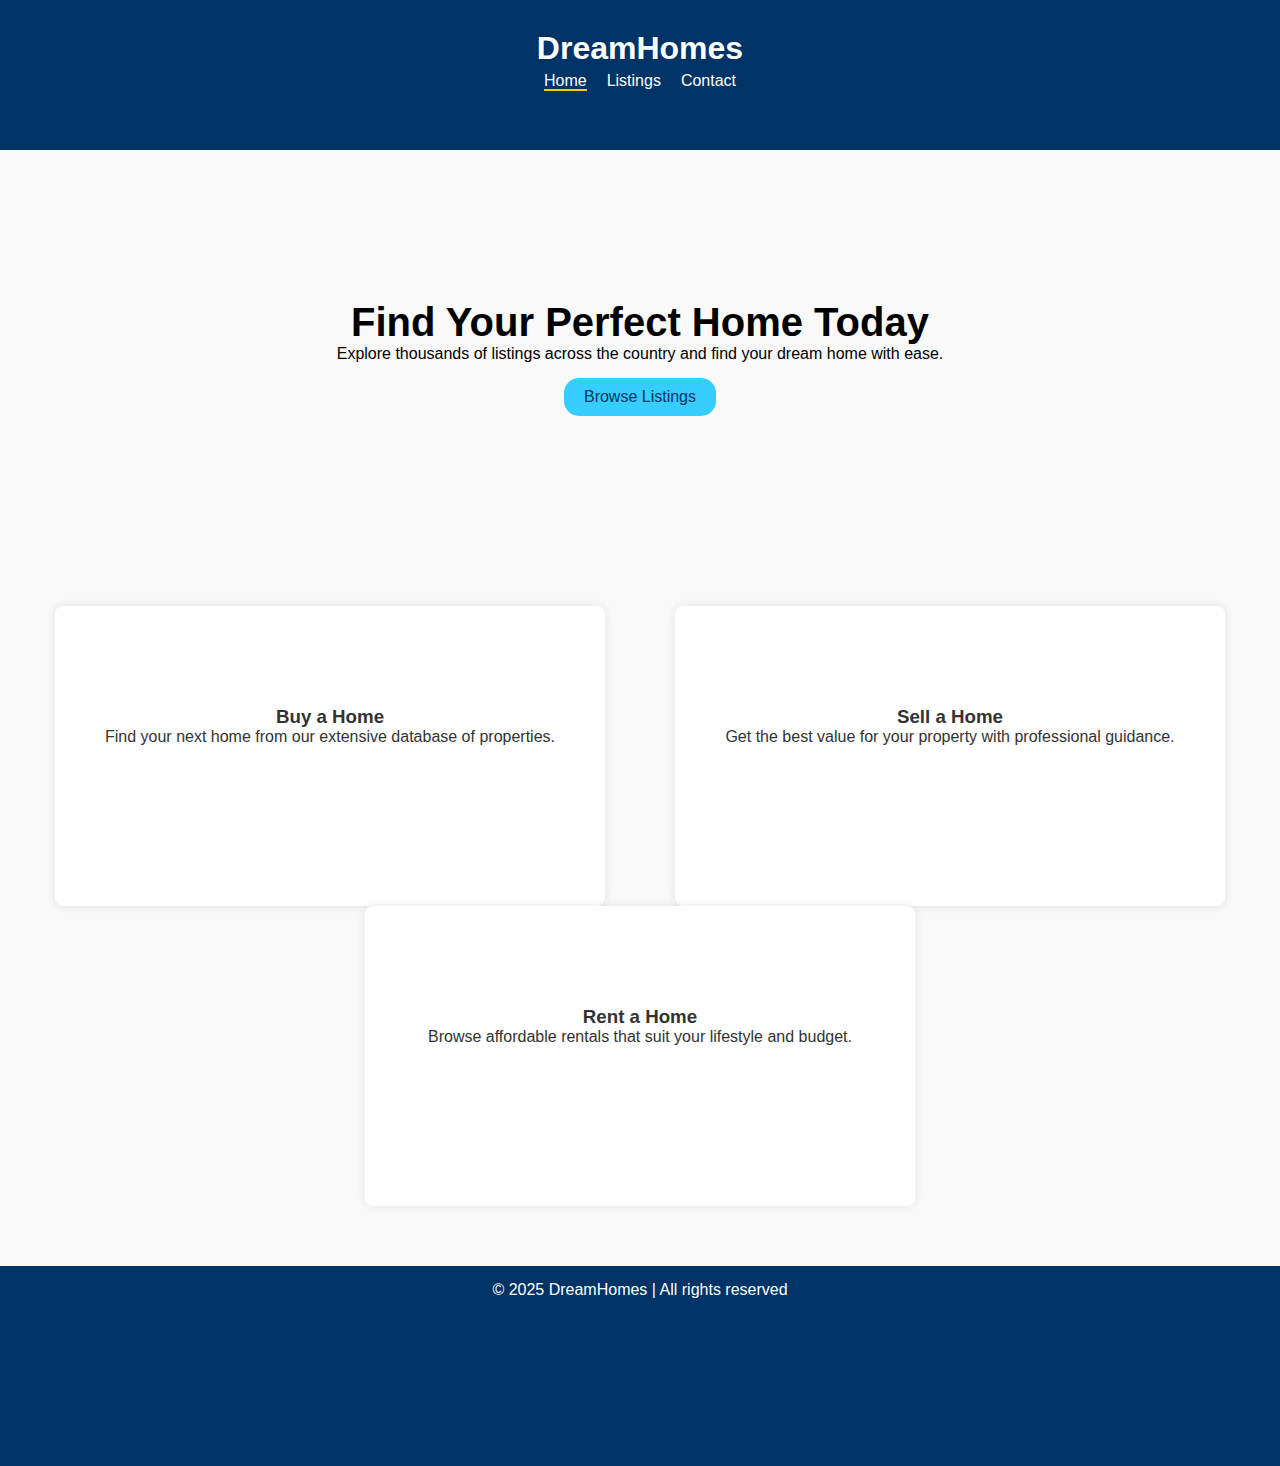
<file: index.html>
<!DOCTYPE html>
<html lang="en">
<head>
  <meta charset="UTF-8">
  <meta name="viewport" content="width=device-width, initial-scale=1.0">
  <title>DreamHomes - Find Your Perfect Home</title>
  <link rel="stylesheet" href="style.css">
</head>
<body>
  <header>
    <h1>DreamHomes</h1>
    <nav>
      <ul>
        <li><a href="index.html" class="active">Home</a></li>
        <li><a href="listings.html">Listings</a></li>
        <li><a href="contact.html">Contact</a></li>
      </ul>
    </nav>
  </header>

  <section class="hero">
    <h2>Find Your Perfect Home Today</h2>
    <p>Explore thousands of listings across the country and find your dream home with ease.</p>
    <a href="listings.html" class="btn">Browse Listings</a>
  </section>

  <section class="features">
    <div class="feature-box">
 
      <h3>Buy a Home</h3>
      <p>Find your next home from our extensive database of properties.</p>
    </div>
    <div class="feature-box">

      <h3>Sell a Home</h3>
      <p>Get the best value for your property with professional guidance.</p>
    </div>
    <div class="feature-box">
 
      <h3>Rent a Home</h3>
      <p>Browse affordable rentals that suit your lifestyle and budget.</p>
    </div>
  </section>

  <footer>
    <p>© 2025 DreamHomes | All rights reserved</p>
  </footer>
</body>
</html>
</file>
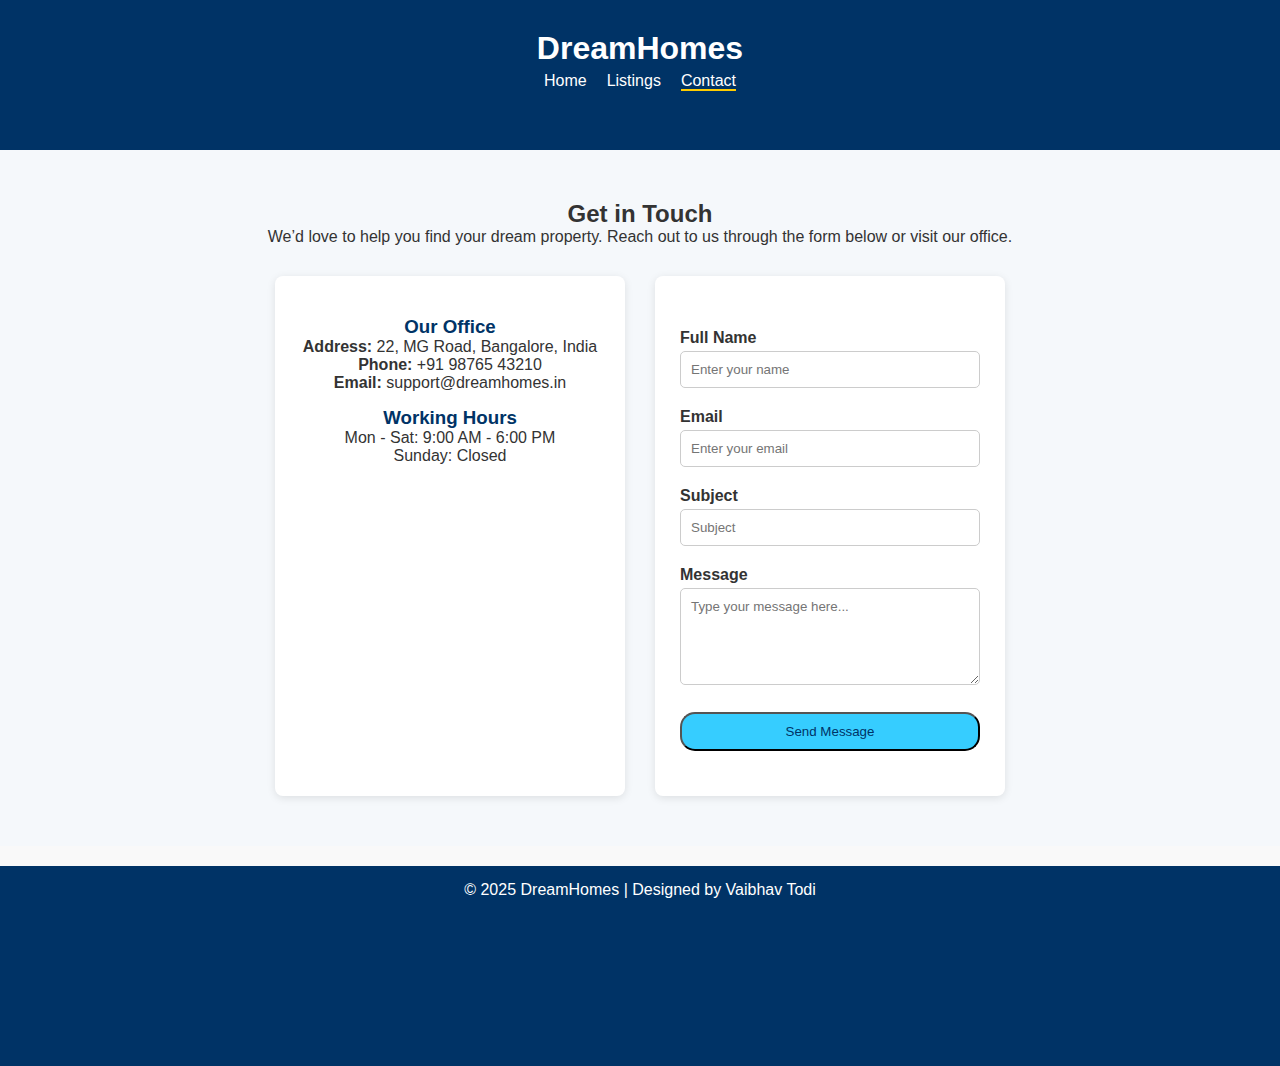
<file: contact.html>
<!DOCTYPE html>
<html lang="en">
<head>
  <meta charset="UTF-8">
  <meta name="viewport" content="width=device-width, initial-scale=1.0">
  <title>Contact Us - DreamHomes</title>
  <link rel="stylesheet" href="style.css">
</head>
<body>
  <header>
    <h1>DreamHomes</h1>
    <nav>
      <ul>
        <li><a href="index.html">Home</a></li>
        <li><a href="listings.html">Listings</a></li>
        <li><a href="contact.html" class="active">Contact</a></li>
      </ul>
    </nav>
  </header>

  <section class="contact-section">
    <h2>Get in Touch</h2>
    <p>We’d love to help you find your dream property. Reach out to us through the form below or visit our office.</p>

    <div class="contact-container">
      <!-- Contact Information -->
      <div class="contact-info">
        <h3>Our Office</h3>
        <p><strong>Address:</strong> 22, MG Road, Bangalore, India</p>
        <p><strong>Phone:</strong> +91 98765 43210</p>
        <p><strong>Email:</strong> support@dreamhomes.in</p>
        <h3>Working Hours</h3>
        <p>Mon - Sat: 9:00 AM - 6:00 PM<br>Sunday: Closed</p>

        <iframe 
          src="https://www.google.com/maps/embed?pb=!1m18!1m12!1m3!1d3890.186881832359!2d77.5946!3d12.9716!2m3!1f0!2f0!3f0!3m2!1i1024!2i768!4f13.1!3m3!1m2!1s0x0%3A0x0!2zMTLCsDU4JzE3LjciTiA3N8KwMzUnNDkuMCJF!5e0!3m2!1sen!2sin!4v1612102419294!5m2!1sen!2sin"
          width="100%" height="200" style="border:0;" allowfullscreen="" loading="lazy">
        </iframe>
      </div>

      <!-- Contact Form -->
      <div class="contact-form">
        <form>
          <label for="name">Full Name</label>
          <input type="text" id="name" placeholder="Enter your name" required>

          <label for="email">Email</label>
          <input type="email" id="email" placeholder="Enter your email" required>

          <label for="subject">Subject</label>
          <input type="text" id="subject" placeholder="Subject" required>

          <label for="message">Message</label>
          <textarea id="message" rows="5" placeholder="Type your message here..." required></textarea>

          <button type="submit" class="btn">Send Message</button>
        </form>
      </div>
    </div>
  </section>

  <footer>
    <p>© 2025 DreamHomes | Designed by Vaibhav Todi</p>
  </footer>
</body>
</html>
</file>
<file: style.css>
* {
  margin: 0;
  padding: 0;
  box-sizing: border-box;
  font-family: "Poppins", sans-serif;
}

body {
  background-color: #f9f9f9;
  color: #333;
}

header {
  background-color: #003366;
  color: #fff;
  padding: 30px 0;
  text-align: center;
  height:150px;

}

header h1 {
  margin-bottom: 5px;
}

nav ul {
  list-style: none;
  display: flex;
  justify-content: center;
  gap: 20px;
}

nav a {
  color: white;
  text-decoration: none;
  font-weight: 500;
}

nav a.active, nav a:hover {
  border-bottom: 2px solid #ffcc00;
}

.hero {
  text-align: center;
  padding: 150px 100px;
  background: url(https://www.jotform.com/blog/wp-content/uploads/2020/05/real-estate-photography.jpg) ;
  color: black;
}

.hero h2 {
  font-size: 2.5rem;
}

.btn {
  display: inline-block;
  background-color: #36cdff;
  color: #003366;
  padding: 10px 20px;
  margin-top: 15px;
  text-decoration: none;
  border-radius: 15px;
}

.features {
  display: flex;
  justify-content: space-around;
  padding: 40px 20px;
  flex-wrap: wrap;
  

}

.feature-box {
  padding-top: 100px;
  background: white;
  border-radius: 8px;
  width: 550px;
  height: 300px;
  text-align: center;
  margin-left: 0px;
  margin-right: 0px;
  transition: 0.3s ease;
  box-shadow: 0 0 10px rgba(0,0,0,0.1);
}
.feature-box:hover {
    transform: translateY(-8px);
    box-shadow: 0 12px 25px rgba(0,0,0,0.2);
    cursor: pointer;
}

.listings {
  padding: 40px;
  text-align: center;
}

.property-grid {
  display: flex;
  justify-content: space-around;
  flex-wrap: wrap;
}

.property-card {
  background: white;
  border-radius: 8px;
  box-shadow: 0 2px 6px rgba(0,0,0,0.1);
  margin: 15px;
  width: 300px;
  padding-bottom: 15px;
}

.property-card img {
  width: 100%;
  border-radius: 8px 8px 0 0;
}

.contact {
  padding: 40px;
  text-align: center;
}

form {
  max-width: 500px;
  margin: 20px auto;
  text-align: left;
}

input, textarea {
  width: 100%;
  padding: 10px;
  margin-bottom: 15px;
  border: 1px solid #ccc;
  border-radius: 5px;
}

footer {
  background-color: #003366;
  color: #fff;
  text-align: center;
  padding: 15px;
  margin-top: 20px;
  height: 200px;
}

.listings-header {
  text-align: center;
  padding: 40px 20px;
  background: #eef3f9;
}

.filter-bar {
  display: flex;
  justify-content: center;
  gap: 10px;
  flex-wrap: wrap;
  margin-top: 20px;
}

.filter-bar input{
  padding: 10px;
  border-radius: 5px;
  border: 1px solid #ccc;
  width: 400px;
}
.filter-bar select {
  padding: 10px;
  border-radius: 5px;
  border: 1px solid #ccc;
  width: 200px;
}

.property-listings {
  padding: 40px 20px;
  background-color: #74dcff;
}

.property-card {
  background: white;
  border-radius: 8px;
  box-shadow: 0 2px 8px rgba(0,0,0,0.1);
  overflow: hidden;
  margin: 15px;
  width: 500px;
  height: 300px;
  transition: transform 0.3s ease;
}

.property-card:hover {
  transform: translateY(-5px);
}


.property-info{
  height:100%;
  width:100%;

}

.property-info h3 {
  margin-bottom: 10px;
  padding-top: 130px;
}

.property-info .price {
  color: #003366;
  font-weight: bold;

}

.contact-section {
  padding: 50px 20px;
  text-align: center;
  background: #f5f8fb;
}

.contact-container {
  display: flex;
  justify-content: center;
  gap: 30px;
  flex-wrap: wrap;
  margin-top: 30px;
}

.contact-info, .contact-form {
  background: white;
  padding: 25px;
  border-radius: 8px;
  box-shadow: 0 2px 8px rgba(0,0,0,0.1);
  width: 350px;
}

.contact-info h3 {
  margin-top: 15px;
  color: #003366;
}

.contact-form form {
  display: flex;
  flex-direction: column;
}

.contact-form label {
  font-weight: bold;
  margin: 8px 0 4px;
}

.contact-form input, .contact-form textarea {
  padding: 10px;
  border-radius: 5px;
  border: 1px solid #ccc;
  margin-bottom: 12px;
}


@media (max-width: 768px) {
  .property-grid, .contact-container {
    flex-direction: column;
    align-items: center;
  }
}

.hero-section {
  position: relative;
  background: url('https://images.unsplash.com/photo-1560184897-502a4756b9b8?auto=format&fit=crop&w=1350&q=80') center/cover no-repeat;
  height: 70vh;
  display: flex;
  align-items: center;
  justify-content: center;
  color: white;
}

.hero-overlay {
  text-align: center;
  background: rgba(0, 0, 0, 0.6);
  padding: 40px;
  border-radius: 8px;
  width: 90%;
  max-width: 700px;
}

.hero-overlay h2 {
  font-size: 2.5rem;
  margin-bottom: 15px;
}

.search-bar {
  margin-top: 25px;
  display: flex;
  justify-content: center;
  gap: 10px;
  flex-wrap: wrap;
}

.search-bar input {
  padding: 10px;
  border: none;
  border-radius: 5px;
  width: 250px;
}

.featured {
  text-align: center;
  padding: 50px 20px;
  background: #f5f8fb;
}

.property-grid {
  display: flex;
  justify-content: center;
  flex-wrap: wrap;
  gap: 20px;
  margin-top: 30px;
}

.property-card {
  background: white;
  border-radius: 8px;
  overflow: hidden;
  width: 320px;
  box-shadow: 0 2px 8px rgba(0,0,0,0.1);
  transition: transform 0.3s ease;
}

.property-card:hover {
  transform: translateY(-6px);
}

.property-card img {
  width: 100%;
}

.property-info {
  padding: 15px;
}

.property-info h3 {
  margin-bottom: 8px;
  color: #003366;
}

.property-info .price {
  color: #555;
  font-weight: bold;
}

.center-btn {
  margin-top: 30px;
}

.services {
  padding: 50px 20px;
  text-align: center;
}

.service-grid {
  display: flex;
  justify-content: center;
  flex-wrap: wrap;
  gap: 30px;
  margin-top: 30px;
}

.service-box {
  background: white;
  width: 280px;
  padding: 25px;
  border-radius: 8px;
  box-shadow: 0 2px 8px rgba(0,0,0,0.1);
}

.service-box h3 {
  margin: 15px 0 10px;
  color: #003366;
}

/* Responsive Design */
@media (max-width: 768px) {
  .hero-overlay h2 {
    font-size: 1.8rem;
  }
  .property-card, .service-box {
    width: 90%;
  }
}
</file>
